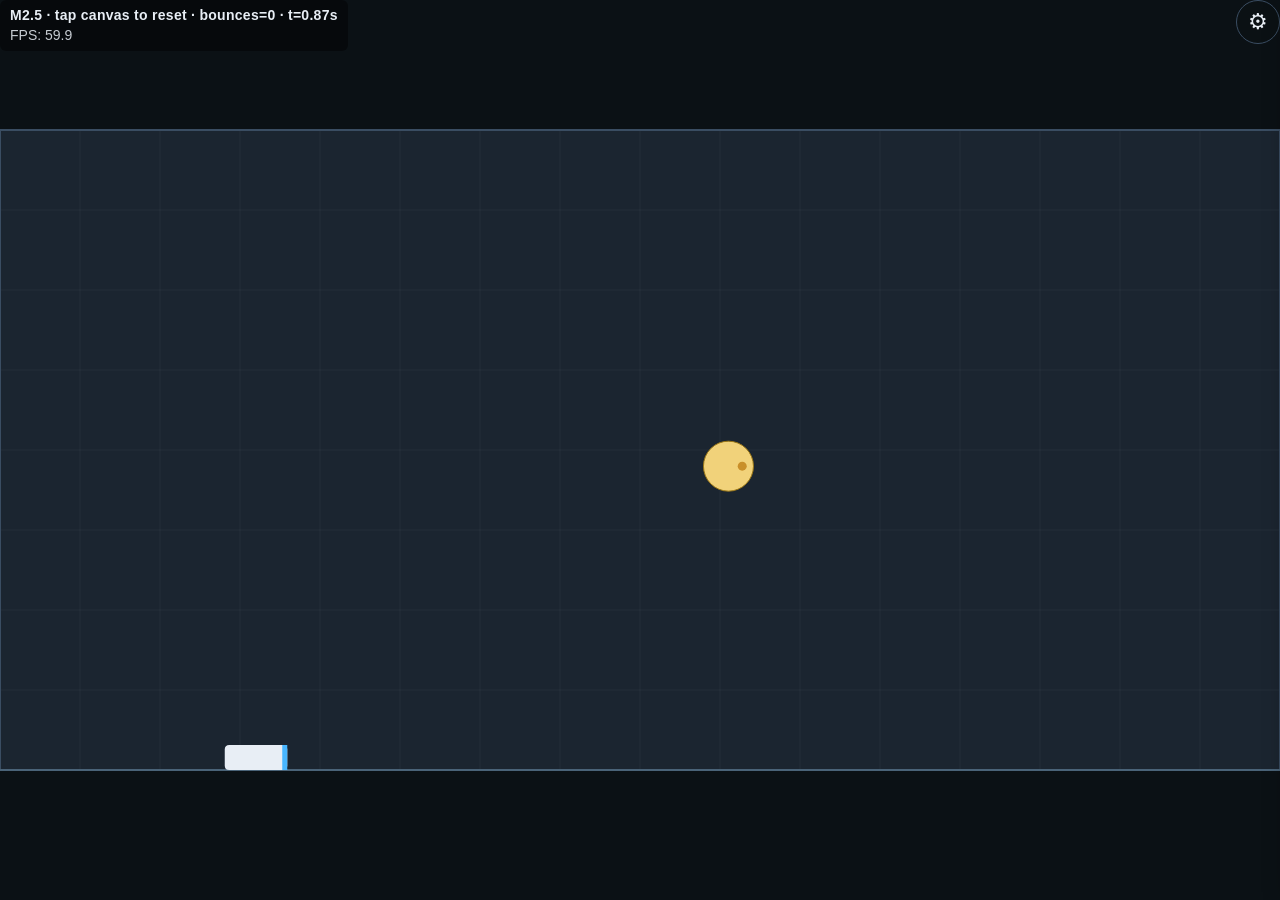
<file: index.html>
<!doctype html>
<html lang="en">
<head>
  <meta charset="utf-8" />
  <title>Sideswipe Physics Sandbox</title>
  <meta name="viewport"
        content="width=device-width, initial-scale=1, viewport-fit=cover, user-scalable=no" />
  <meta name="apple-mobile-web-app-capable" content="yes" />
  <meta name="apple-mobile-web-app-status-bar-style" content="black-translucent" />
  <meta name="theme-color" content="#0b1115" />
  <link rel="manifest" href="manifest.json" />
  <link rel="apple-touch-icon" href="icons/icon-192.png" />
  <link rel="stylesheet" href="css/styles.css" />
</head>
<body>
  <div id="app-shell">
    <canvas id="game-canvas"></canvas>
    <div id="hud-top-left">
      <div id="status-line">Hello &mdash; Phase 1</div>
      <div id="fps-line">FPS: --</div>
    </div>
  </div>
  <!-- Scripts in load order. All Phase 1 modules are vanilla classic scripts
       that attach to globals (no ES modules, keeps file:// testing simple).
       Dependencies: params/physics/renderer are independent base modules;
       replay + diagnostics + ui only depend on params/physics; app wires
       them all. -->
  <script src="js/params.js"></script>
  <script src="js/physics.js"></script>
  <script src="js/renderer.js"></script>
  <script src="js/replay.js"></script>
  <script src="js/diagnostics.js"></script>
  <script src="js/ui.js"></script>
  <script src="js/app.js"></script>
</body>
</html>
</file>
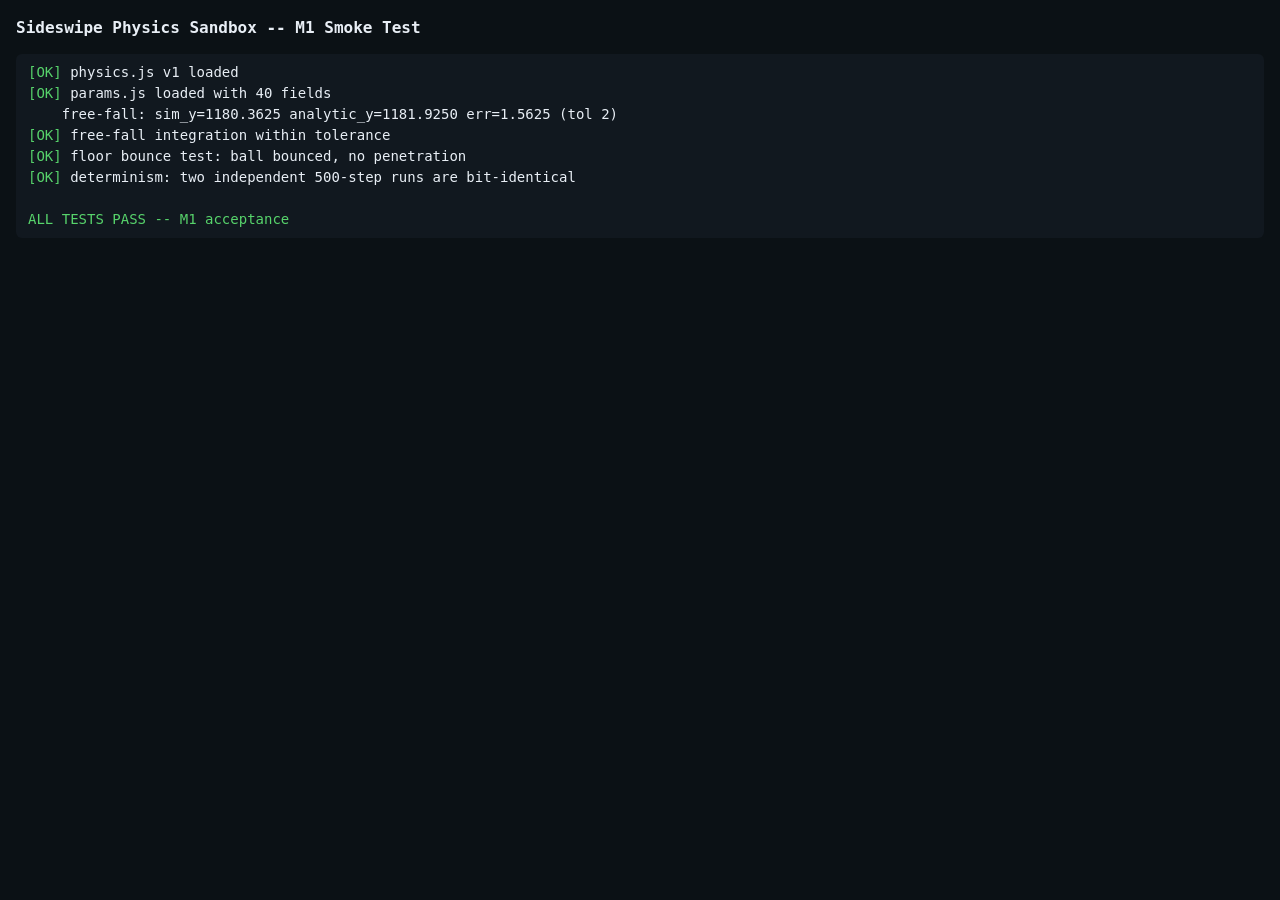
<file: tests/physics_smoke.html>
<!doctype html>
<html lang="en">
<head>
  <meta charset="utf-8" />
  <title>Physics Smoke Test (M1)</title>
  <meta name="viewport" content="width=device-width, initial-scale=1" />
  <style>
    body {
      margin: 0;
      padding: 16px;
      font: 14px/1.5 -apple-system, BlinkMacSystemFont, "Segoe UI", monospace;
      background: #0b1115;
      color: #e8eef5;
    }
    h1 { font-size: 16px; margin: 0 0 12px; }
    .ok { color: #57d36b; }
    .fail { color: #ff6961; font-weight: 600; }
    .info { color: #9eb2c6; }
    pre {
      background: #11181f;
      padding: 8px 12px;
      border-radius: 6px;
      white-space: pre-wrap;
      word-break: break-word;
    }
  </style>
</head>
<body>
  <h1>Sideswipe Physics Sandbox -- M1 Smoke Test</h1>
  <pre id="out">running...</pre>
  <script src="../js/params.js"></script>
  <script src="../js/physics.js"></script>
  <script>
    (function () {
      'use strict';
      const out = document.getElementById('out');
      const lines = [];
      let allOk = true;
      function log(msg, cls) {
        const tag = cls === 'ok' ? '[OK]'
                  : cls === 'fail' ? '[FAIL]'
                  : '   ';
        lines.push((cls ? `<span class="${cls}">${tag}</span> ` : '   ') + msg);
        out.innerHTML = lines.join('\n');
      }
      function fail(msg) { allOk = false; log(msg, 'fail'); }

      // ---- 1. Modules loaded ----
      if (!window.PHYS || !window.PARAMS) {
        fail('PHYS or PARAMS global missing -- check script load order');
        return;
      }
      log('physics.js v' + window.PHYS.VERSION + ' loaded', 'ok');
      log('params.js loaded with ' + Object.keys(window.PARAMS.DEFAULT_PARAMS).length + ' fields', 'ok');

      const PHYS = window.PHYS;
      const PARAMS = window.PARAMS;
      const p = PARAMS.withOverrides({ ballDrag: 0, ballAngularDrag: 0 });
      const dt = 1 / p.physicsHz;

      // ---- 2. Free-fall test ----
      const ySimStart = p.arenaHeight * 0.6;
      let s = PHYS.makeState({
        ball: { pos: { x: p.arenaWidth * 0.5, y: ySimStart },
                vel: { x: 0, y: 0 }, angVel: 0 }
      }, p);
      const nSteps = 30;
      const action = PHYS.makeAction();
      for (let i = 0; i < nSteps; i++) s = PHYS.step(s, action, p, dt);
      const tElapsed = nSteps * dt;
      const yAnalytic = ySimStart - 0.5 * p.gravity * tElapsed * tElapsed;
      const err = Math.abs(s.ball.pos.y - yAnalytic);
      const tol = 2.0;
      log(`free-fall: sim_y=${s.ball.pos.y.toFixed(4)} analytic_y=${yAnalytic.toFixed(4)} err=${err.toFixed(4)} (tol ${tol})`, 'info');
      if (err > tol) fail('free-fall exceeded tolerance');
      else log('free-fall integration within tolerance', 'ok');

      // ---- 3. Bounce ----
      let s2 = PHYS.makeState({
        ball: { pos: { x: p.arenaWidth * 0.5, y: p.ballRadius + 200 },
                vel: { x: 0, y: 0 }, angVel: 0 }
      }, p);
      let sawBounce = false;
      let penetrated = false;
      for (let i = 0; i < 1000; i++) {
        const prevVy = s2.ball.vel.y;
        s2 = PHYS.step(s2, action, p, dt);
        if (prevVy < 0 && s2.ball.vel.y > 0) sawBounce = true;
        if (s2.ball.pos.y < p.ballRadius - 1e-3) { penetrated = true; break; }
      }
      if (penetrated) fail('ball penetrated floor');
      else if (!sawBounce) fail('ball never bounced');
      else log('floor bounce test: ball bounced, no penetration', 'ok');

      // ---- 4. Determinism ----
      function runOnce() {
        let s = PHYS.makeState({
          ball: { pos: { x: 100, y: 1500 }, vel: { x: 200, y: 300 }, angVel: 0.5 }
        }, p);
        for (let i = 0; i < 500; i++) s = PHYS.step(s, action, p, dt);
        return s;
      }
      const r1 = runOnce();
      const r2 = runOnce();
      const same = r1.ball.pos.x === r2.ball.pos.x
                && r1.ball.pos.y === r2.ball.pos.y
                && r1.ball.vel.x === r2.ball.vel.x
                && r1.ball.vel.y === r2.ball.vel.y;
      if (!same) fail('non-determinism detected');
      else log('determinism: two independent 500-step runs are bit-identical', 'ok');

      lines.push('');
      lines.push(allOk
        ? '<span class="ok">ALL TESTS PASS -- M1 acceptance</span>'
        : '<span class="fail">FAIL -- see above</span>');
      out.innerHTML = lines.join('\n');
    })();
  </script>
</body>
</html>
</file>
<file: css/styles.css>
/* Sideswipe Physics Sandbox -- shell + tuning panel styles. */

* {
  box-sizing: border-box;
}

html, body {
  margin: 0;
  padding: 0;
  width: 100%;
  height: 100%;
  background: #0b1115;
  color: #e8eef5;
  font-family: -apple-system, BlinkMacSystemFont, "Segoe UI", Roboto, Oxygen,
               "Helvetica Neue", Arial, sans-serif;
  font-size: 14px;
  overflow: hidden;
  overscroll-behavior: none;
  user-select: none;
  -webkit-user-select: none;
  -webkit-touch-callout: none;
  touch-action: none;
}

#app-shell {
  position: fixed;
  inset: 0;
  width: 100%;
  height: 100%;
}

#game-canvas {
  display: block;
  width: 100%;
  height: 100%;
  background: #0b1115;
  touch-action: none;
}

#hud-top-left {
  position: absolute;
  top: env(safe-area-inset-top, 8px);
  left: env(safe-area-inset-left, 12px);
  pointer-events: none;
  padding: 6px 10px;
  background: rgba(0, 0, 0, 0.45);
  border-radius: 6px;
  line-height: 1.4;
  font-feature-settings: "tnum" 1;
  font-variant-numeric: tabular-nums;
}

#status-line { font-weight: 600; letter-spacing: 0.02em; }
#fps-line    { opacity: 0.85; }

/* =========================================================================
   Tuning panel
   ========================================================================= */

#tune-toggle {
  position: fixed;
  top: env(safe-area-inset-top, 10px);
  right: env(safe-area-inset-right, 12px);
  width: 44px;
  height: 44px;
  border-radius: 22px;
  background: rgba(11, 17, 21, 0.85);
  border: 1px solid #3a4d62;
  color: #e8eef5;
  font-size: 22px;
  line-height: 1;
  display: flex;
  align-items: center;
  justify-content: center;
  cursor: pointer;
  z-index: 20;
  -webkit-tap-highlight-color: transparent;
}
#tune-toggle:active { background: #2a3a4a; }

#tune-panel {
  position: fixed;
  top: 0;
  right: 0;
  height: 100%;
  width: min(360px, 92vw);
  background: #11181f;
  border-left: 1px solid #2a3a4a;
  box-shadow: -8px 0 24px rgba(0, 0, 0, 0.4);
  transform: translateX(105%);
  transition: transform 220ms ease-out;
  z-index: 30;
  display: flex;
  flex-direction: column;
  padding: env(safe-area-inset-top, 12px) 14px 14px 14px;
  overflow: hidden;
  pointer-events: auto;
  touch-action: pan-y;
}
#tune-panel.open { transform: translateX(0); }

.tune-header {
  display: flex;
  justify-content: space-between;
  align-items: center;
  font-weight: 700;
  font-size: 16px;
  padding-bottom: 6px;
  border-bottom: 1px solid #2a3a4a;
  margin-bottom: 8px;
}
#tune-close {
  background: transparent;
  border: 0;
  color: #9eb2c6;
  font-size: 22px;
  cursor: pointer;
  width: 36px;
  height: 36px;
  border-radius: 18px;
}
#tune-close:active { background: #1b2530; }

#tune-sliders {
  flex: 1 1 auto;
  overflow-y: auto;
  padding-right: 4px;
}

.tune-group-header {
  font-size: 11px;
  text-transform: uppercase;
  letter-spacing: 0.08em;
  color: #7d92a6;
  margin: 14px 0 6px 2px;
}

.tune-row { margin-bottom: 12px; }
.tune-row-head {
  display: flex;
  justify-content: space-between;
  align-items: baseline;
  margin-bottom: 4px;
}
.tune-label { font-size: 13px; color: #d0d8e1; }
.tune-value {
  font-size: 12px;
  color: #f1d27a;
  font-variant-numeric: tabular-nums;
  font-feature-settings: "tnum" 1;
}
.tune-slider {
  width: 100%;
  appearance: none;
  -webkit-appearance: none;
  height: 28px;
  background: transparent;
  touch-action: pan-y;
}
.tune-slider::-webkit-slider-runnable-track {
  height: 6px;
  border-radius: 3px;
  background: linear-gradient(to right, #3a4d62, #48b6ff);
}
.tune-slider::-webkit-slider-thumb {
  -webkit-appearance: none;
  appearance: none;
  width: 22px;
  height: 22px;
  border-radius: 11px;
  background: #f1d27a;
  border: 2px solid #c98f29;
  margin-top: -8px;
  cursor: pointer;
}
.tune-slider::-moz-range-track {
  height: 6px;
  border-radius: 3px;
  background: #3a4d62;
}
.tune-slider::-moz-range-thumb {
  width: 22px;
  height: 22px;
  border-radius: 11px;
  background: #f1d27a;
  border: 2px solid #c98f29;
  cursor: pointer;
}

#tune-notes {
  width: 100%;
  resize: vertical;
  min-height: 64px;
  max-height: 140px;
  background: #0b1115;
  color: #e8eef5;
  border: 1px solid #2a3a4a;
  border-radius: 6px;
  padding: 8px 10px;
  font: inherit;
  font-size: 13px;
  margin-bottom: 12px;
}

.tune-actions {
  display: flex;
  gap: 8px;
}
.tune-actions button {
  flex: 1 1 0;
  height: 44px;
  border-radius: 8px;
  border: 1px solid #3a4d62;
  font-weight: 600;
  font-size: 14px;
  cursor: pointer;
  -webkit-tap-highlight-color: transparent;
}
.tune-btn-primary {
  background: #48b6ff;
  color: #061119;
  border-color: #48b6ff;
}
.tune-btn-primary:active { background: #2da3ee; }
.tune-btn-secondary {
  background: #1b2530;
  color: #d0d8e1;
}
.tune-btn-secondary:active { background: #25323f; }

#tune-toast {
  position: absolute;
  bottom: 14px;
  left: 14px;
  right: 14px;
  background: #061119;
  color: #e8eef5;
  border: 1px solid #3a4d62;
  padding: 10px 12px;
  border-radius: 6px;
  font-size: 13px;
  opacity: 0;
  transform: translateY(8px);
  transition: opacity 150ms, transform 150ms;
  pointer-events: none;
  text-align: center;
}
#tune-toast.show {
  opacity: 1;
  transform: translateY(0);
}
</file>
